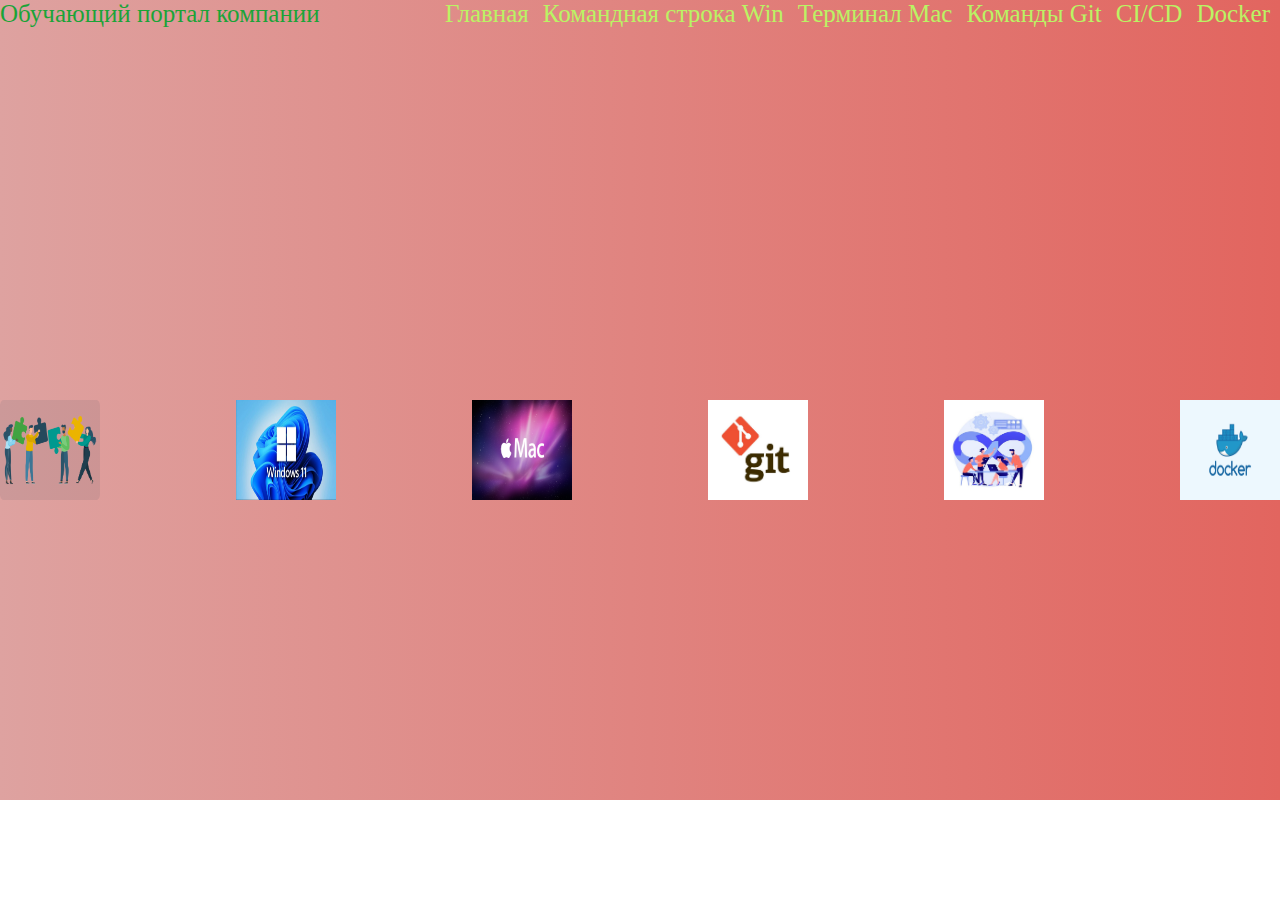
<file: html/index.html>
<!DOCTYPE html>
<html lang="ru">
<head>
    <meta charset="UTF-8">
    <title>Обучающий портал компании</title>
    <link rel="stylesheet" href="css/index.css">
</head>
<body>
  <div class="container">
    <a href="jpg/logo.jpg" class="logo">Обучающий портал компании</a>
    <nav>
      <ul>
          <li><a href="index.html">Главная</a></li>
          <li><a href="cmd.html">Командная строка Win</a></li>
          <li><a href="macOS.html">Терминал Mac</a></li>
          <li><a href="git.html">Команды Git</a></li>
          <li><a href="CICD.html">CI/CD</a></li>
          <li><a href="docker.html">Docker</a></li> 
      </ul>
    </nav>
  </div>
  <div class="container flex">
    <a href="index.html"><img src="jpg/logo.jpg" width="100" height="100" border="0"></a>
    <a href="cmd.html"><img src="jpg/win.jpg" width="100" height="100" border="0"></a>
    <a href="macOS.html"><img src="jpg/mac.jpg" width="100" height="100" border="0"></a>
    <a href="git.html"><img src="jpg/git.jpg" width="100" height="100" border="0"></a>
    <a href="CICD.html"><img src="jpg/CICD 2.jpg" width="100" height="100" border="0"></a>
    <a href="docker.html"><img src="jpg/docker.jpg" width="100" height="100" border="0"></a>
  </div>
</body>
</html>
</file>
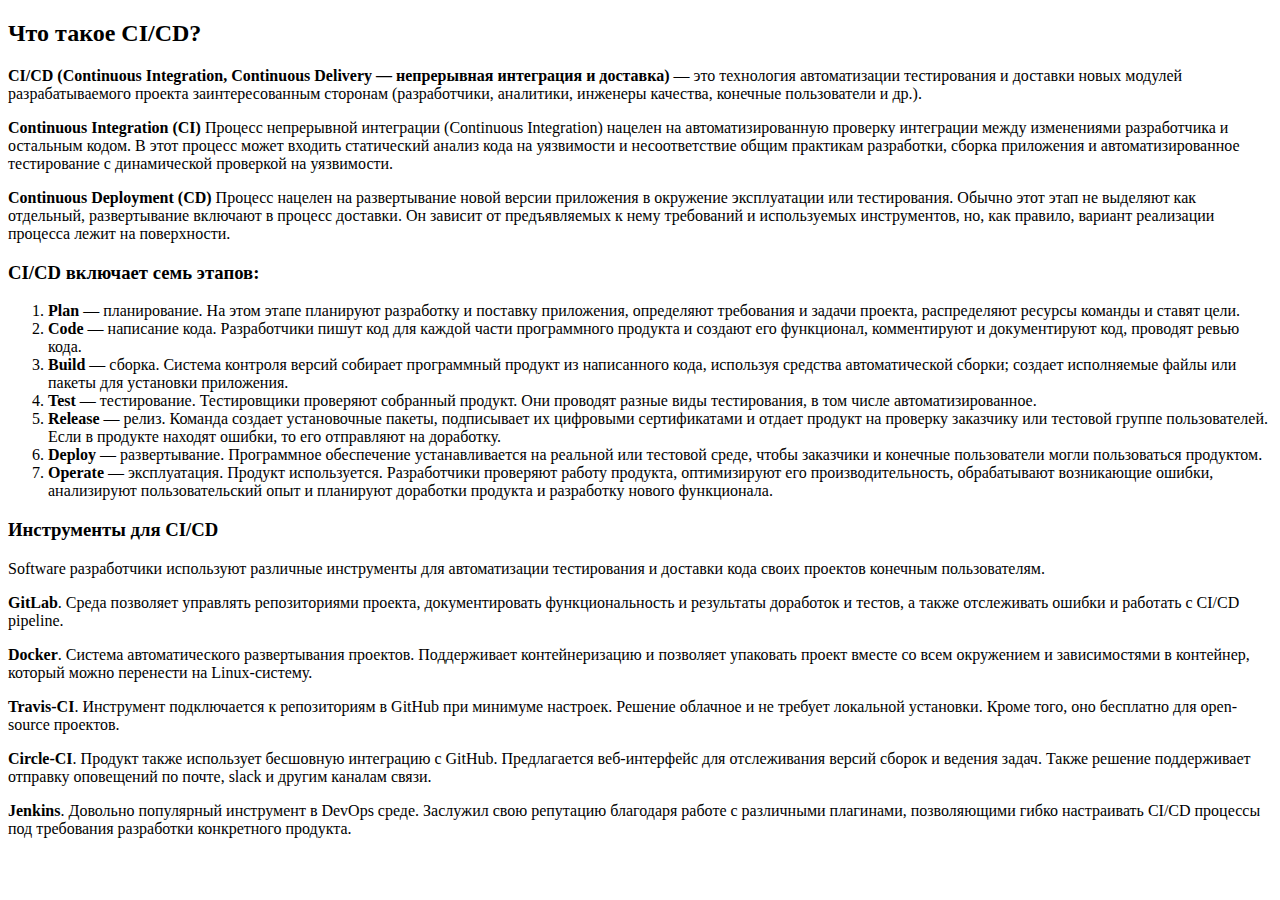
<file: html/CICD.html>
<!DOCTYPE html>
<html lang="en">
<head>
    <meta charset="UTF-8">
    <title>CI/CD</title>
</head>
<body>
    <h2 >Что такое CI/CD?</h2>
    <p><b>CI/CD (Continuous Integration, Continuous Delivery — непрерывная интеграция и доставка)</b> — это технология 
        автоматизации тестирования и доставки новых модулей разрабатываемого проекта заинтересованным сторонам
        (разработчики, аналитики, инженеры качества, конечные пользователи и др.).</p>
    <p><b>Continuous Integration (CI)</b>
        Процесс непрерывной интеграции (Continuous Integration) нацелен на автоматизированную проверку интеграции между изменениями разработчика и остальным кодом.
        
        В этот процесс может входить статический анализ кода на уязвимости и несоответствие общим практикам разработки, сборка приложения и автоматизированное тестирование с динамической проверкой на уязвимости.</p>
    <p><b>Continuous Deployment (CD)</b>
        Процесс нацелен на развертывание новой версии приложения в окружение эксплуатации или тестирования. Обычно этот этап не выделяют как отдельный, развертывание включают в процесс доставки. Он зависит от предъявляемых к нему требований и используемых инструментов, но, как правило, вариант реализации процесса лежит на поверхности.
        
        </p>
    <p><h3>CI/CD включает семь этапов:</h3>
    <ol>
       <li> <b>Plan</b> — планирование. На этом этапе планируют разработку и поставку приложения, определяют требования и задачи проекта, распределяют ресурсы команды и ставят цели.</li>
       <li> <b>Code</b> — написание кода. Разработчики пишут код для каждой части программного продукта и создают его функционал, комментируют и документируют код, проводят ревью кода.</li>
       <li> <b>Build</b> — сборка. Система контроля версий собирает программный продукт из написанного кода, используя средства автоматической сборки; создает исполняемые файлы или пакеты для установки приложения.</li>
       <li> <b>Test</b> — тестирование. Тестировщики проверяют собранный продукт. Они проводят разные виды тестирования, в том числе автоматизированное.</li>
       <li> <b>Release</b> — релиз. Команда создает установочные пакеты, подписывает их цифровыми сертификатами и отдает продукт на проверку заказчику или тестовой группе пользователей. Если в продукте находят ошибки, то его отправляют на доработку.</li>
       <li> <b>Deploy</b> — развертывание. Программное обеспечение устанавливается на реальной или тестовой среде, чтобы заказчики и конечные пользователи могли пользоваться продуктом.</li>
       <li> <b>Operate</b> — эксплуатация. Продукт используется. Разработчики проверяют работу продукта, оптимизируют его производительность, обрабатывают возникающие ошибки, анализируют пользовательский опыт и планируют доработки продукта и разработку нового функционала.</li></p>
    </ol>
    <p><h3>Инструменты для CI/CD</h3>
    <p>Software разработчики используют различные инструменты для автоматизации тестирования и доставки кода своих проектов конечным пользователям.</p>         
    <p><b>GitLab</b>. Среда позволяет управлять репозиториями проекта, документировать функциональность и результаты доработок и тестов, а также отслеживать ошибки и работать с CI/CD pipeline.</p>         
    <p> <b>Docker</b>. Система автоматического развертывания проектов. Поддерживает контейнеризацию и позволяет упаковать проект вместе со всем окружением и зависимостями в контейнер, который можно перенести на Linux-систему.</p>      
    <p><b>Travis-CI</b>. Инструмент подключается к репозиториям в GitHub при минимуме настроек. Решение облачное и не требует локальной установки. Кроме того, оно бесплатно для open-source проектов.</p>         
    <p><b>Circle-CI</b>. Продукт также использует бесшовную интеграцию с GitHub. Предлагается веб-интерфейс для отслеживания версий сборок и ведения задач. Также решение поддерживает отправку оповещений по почте, slack и другим каналам связи.</p>       
    <p><b>Jenkins</b>. Довольно популярный инструмент в DevOps среде. Заслужил свою репутацию благодаря работе с различными плагинами, позволяющими гибко настраивать CI/CD процессы под требования разработки конкретного продукта.</p>
</div>
</body>
</html>
</file>
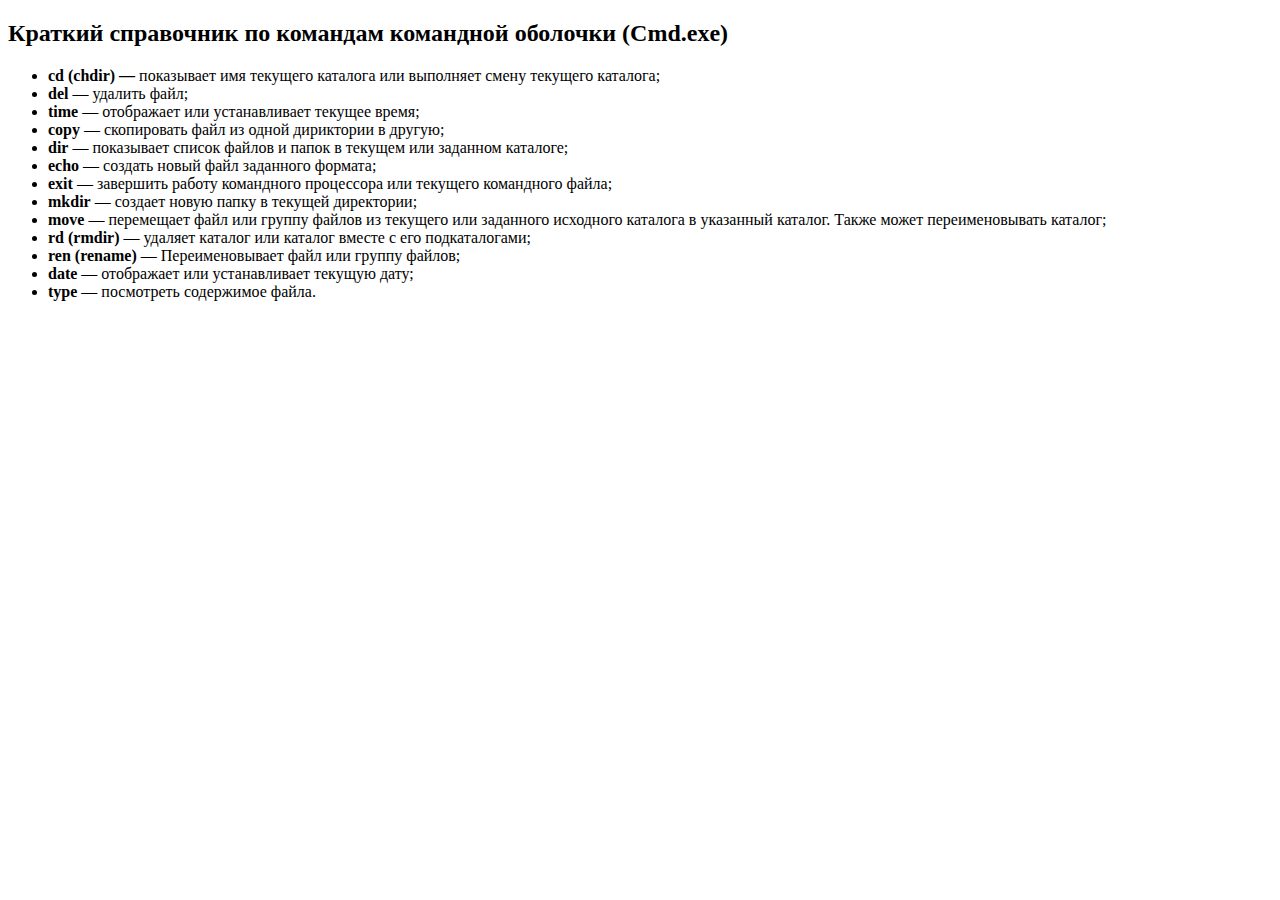
<file: html/cmd.html>
<!DOCTYPE html>
<html lang="en">
<head>
    <meta charset="UTF-8">
    <title>Командная строка Windows</title>
</head>
<body>
    <h2 >Краткий справочник по командам командной оболочки (Cmd.exe)</h2>
    <ul style="text-align: justify;">
        <li><strong>cd (chdir) —</strong> показывает имя текущего каталога или выполняет смену текущего каталога;</li>
        <li><strong>del</strong> — удалить файл;</li>
        <li><strong>time</strong> — отображает или устанавливает текущее время;</li>
        <li><strong>copy</strong> — скопировать файл из одной дириктории в другую;</li>
        <li><strong>dir</strong> — показывает список файлов и папок в текущем или заданном каталоге;</li>
        <li><strong>echo</strong> — создать новый файл заданного формата;</li>
        <li><strong>exit</strong> — завершить работу командного процессора или текущего командного файла;</li>
        <li><strong>mkdir</strong> — создает новую папку в текущей директории;</li>
        <li><strong>move</strong> — перемещает файл или группу файлов из текущего или заданного исходного каталога в
            указанный каталог. Также может переименовывать каталог;</li>
        <li><strong>rd (rmdir)</strong> — удаляет каталог или каталог вместе с его подкаталогами;</li>
        <li><strong>ren (rename)</strong> — Переименовывает файл или группу файлов;</li>
        <li><strong>date</strong> — отображает или устанавливает текущую дату;</li>
        <li><strong>type</strong> — посмотреть содержимое файла. </li>
    </ul>

</div>
</body>
</html>
</file>
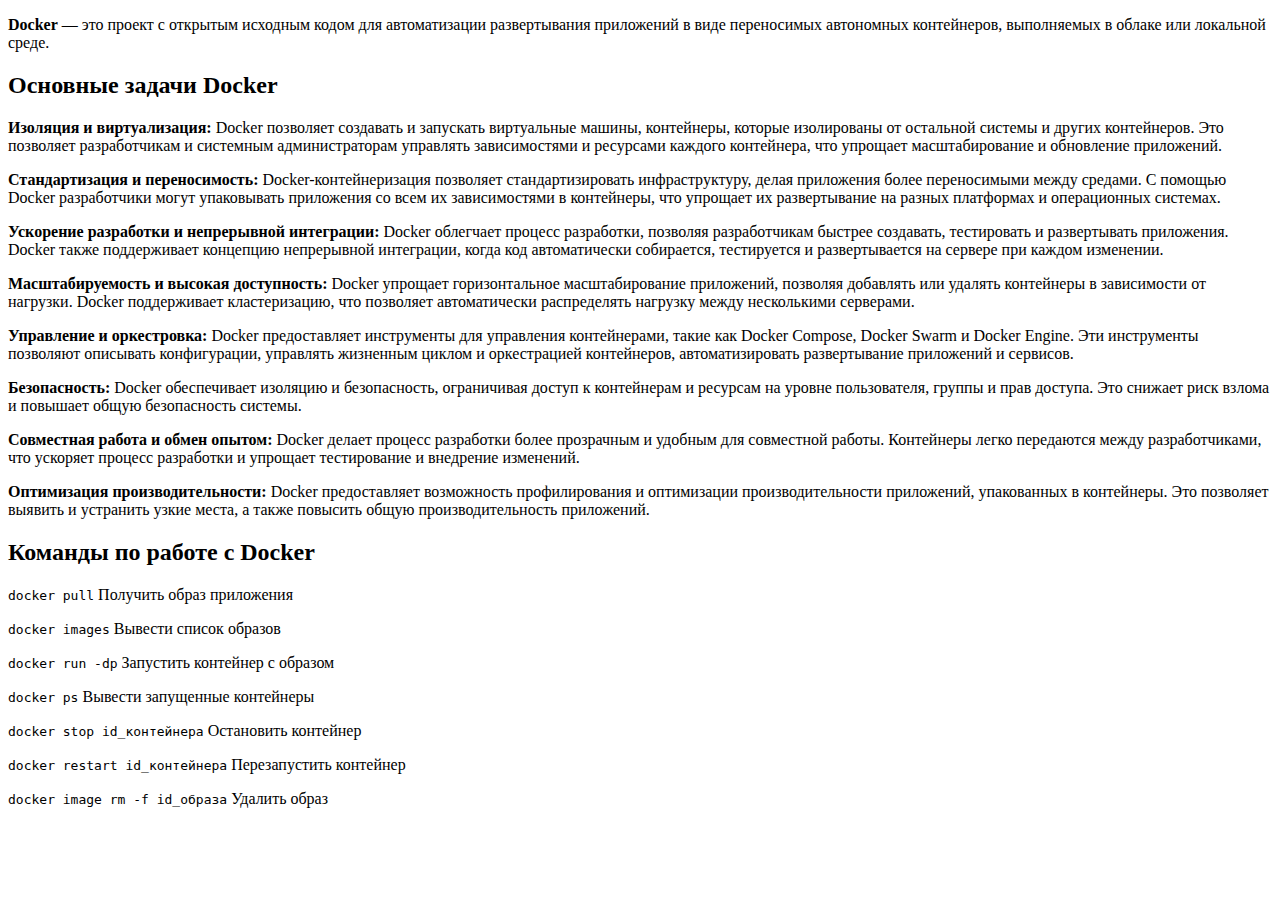
<file: html/docker.html>
<!DOCTYPE html>
<html lang="en">
<head>
    <meta charset="UTF-8">
    <title>Docker</title>
</head>
<body>
    <p><b>Docker</b> — это проект с открытым исходным кодом для автоматизации развертывания приложений в виде переносимых автономных контейнеров, выполняемых в облаке или локальной среде.</p>
    <h2>Основные задачи Docker</h2>
    <p><b>Изоляция и виртуализация:</b> Docker позволяет создавать 
    и запускать виртуальные машины, контейнеры, которые изолированы
    от остальной системы и других контейнеров. Это позволяет 
    разработчикам и системным администраторам управлять зависимостями
    и ресурсами каждого контейнера, что упрощает масштабирование и
    обновление приложений.</p>
    <p><b>Стандартизация и переносимость:</b> Docker-контейнеризация
    позволяет стандартизировать инфраструктуру, делая приложения более
    переносимыми между средами. С помощью Docker разработчики могут
    упаковывать приложения со всем их зависимостями в контейнеры,
    что упрощает их развертывание на разных платформах и операционных 
    системах.</p>
    <p><b>Ускорение разработки и непрерывной интеграции:</b> Docker 
    облегчает процесс разработки, позволяя разработчикам быстрее
    создавать, тестировать и развертывать приложения. Docker также
    поддерживает концепцию непрерывной интеграции, когда код 
    автоматически собирается, тестируется и развертывается на сервере
    при каждом изменении.</p>
    <p><b>Масштабируемость и высокая доступность:</b> Docker упрощает 
    горизонтальное масштабирование приложений, позволяя добавлять или
    удалять контейнеры в зависимости от нагрузки. Docker поддерживает
    кластеризацию, что позволяет автоматически распределять нагрузку
    между несколькими серверами.</p>
    <p><b>Управление и оркестровка:</b> Docker предоставляет инструменты 
    для управления контейнерами, такие как Docker Compose, Docker Swarm
    и Docker Engine. Эти инструменты позволяют описывать конфигурации,
    управлять жизненным циклом и оркестрацией контейнеров, 
    автоматизировать развертывание приложений и сервисов.</p> 
    <p><b>Безопасность:</b> Docker обеспечивает изоляцию и безопасность,
    ограничивая доступ к контейнерам и ресурсам на уровне пользователя,
    группы и прав доступа. Это снижает риск взлома и повышает общую 
    безопасность системы.</p>
    <p><b>Совместная работа и обмен опытом:</b> Docker делает процесс 
    разработки более прозрачным и удобным для совместной работы. 
    Контейнеры легко передаются между разработчиками, что ускоряет 
    процесс разработки и упрощает тестирование и внедрение изменений.</p>
    <p><b>Оптимизация производительности:</b> Docker предоставляет возможность
    профилирования и оптимизации производительности приложений, 
    упакованных в контейнеры. Это позволяет выявить и устранить узкие
    места, а также повысить общую производительность приложений.</p>
    <h2>Команды по работе с Docker</h2>
    <p><code>docker pull</code> Получить образ приложения</p>
    <p><code>docker images</code> Вывести список образов</p>
    <p><code>docker run -dp</code> Запустить контейнер с образом</p>
    <p><code>docker ps</code> Вывести запущенные контейнеры</p>
    <p><code>docker stop id_контейнера</code> Остановить контейнер</p>
    <p><code>docker restart id_контейнера</code> Перезапустить контейнер</p>
    <p><code>docker image rm -f id_образа</code> Удалить образ</p> 
</div>
</body>
</html>
</file>
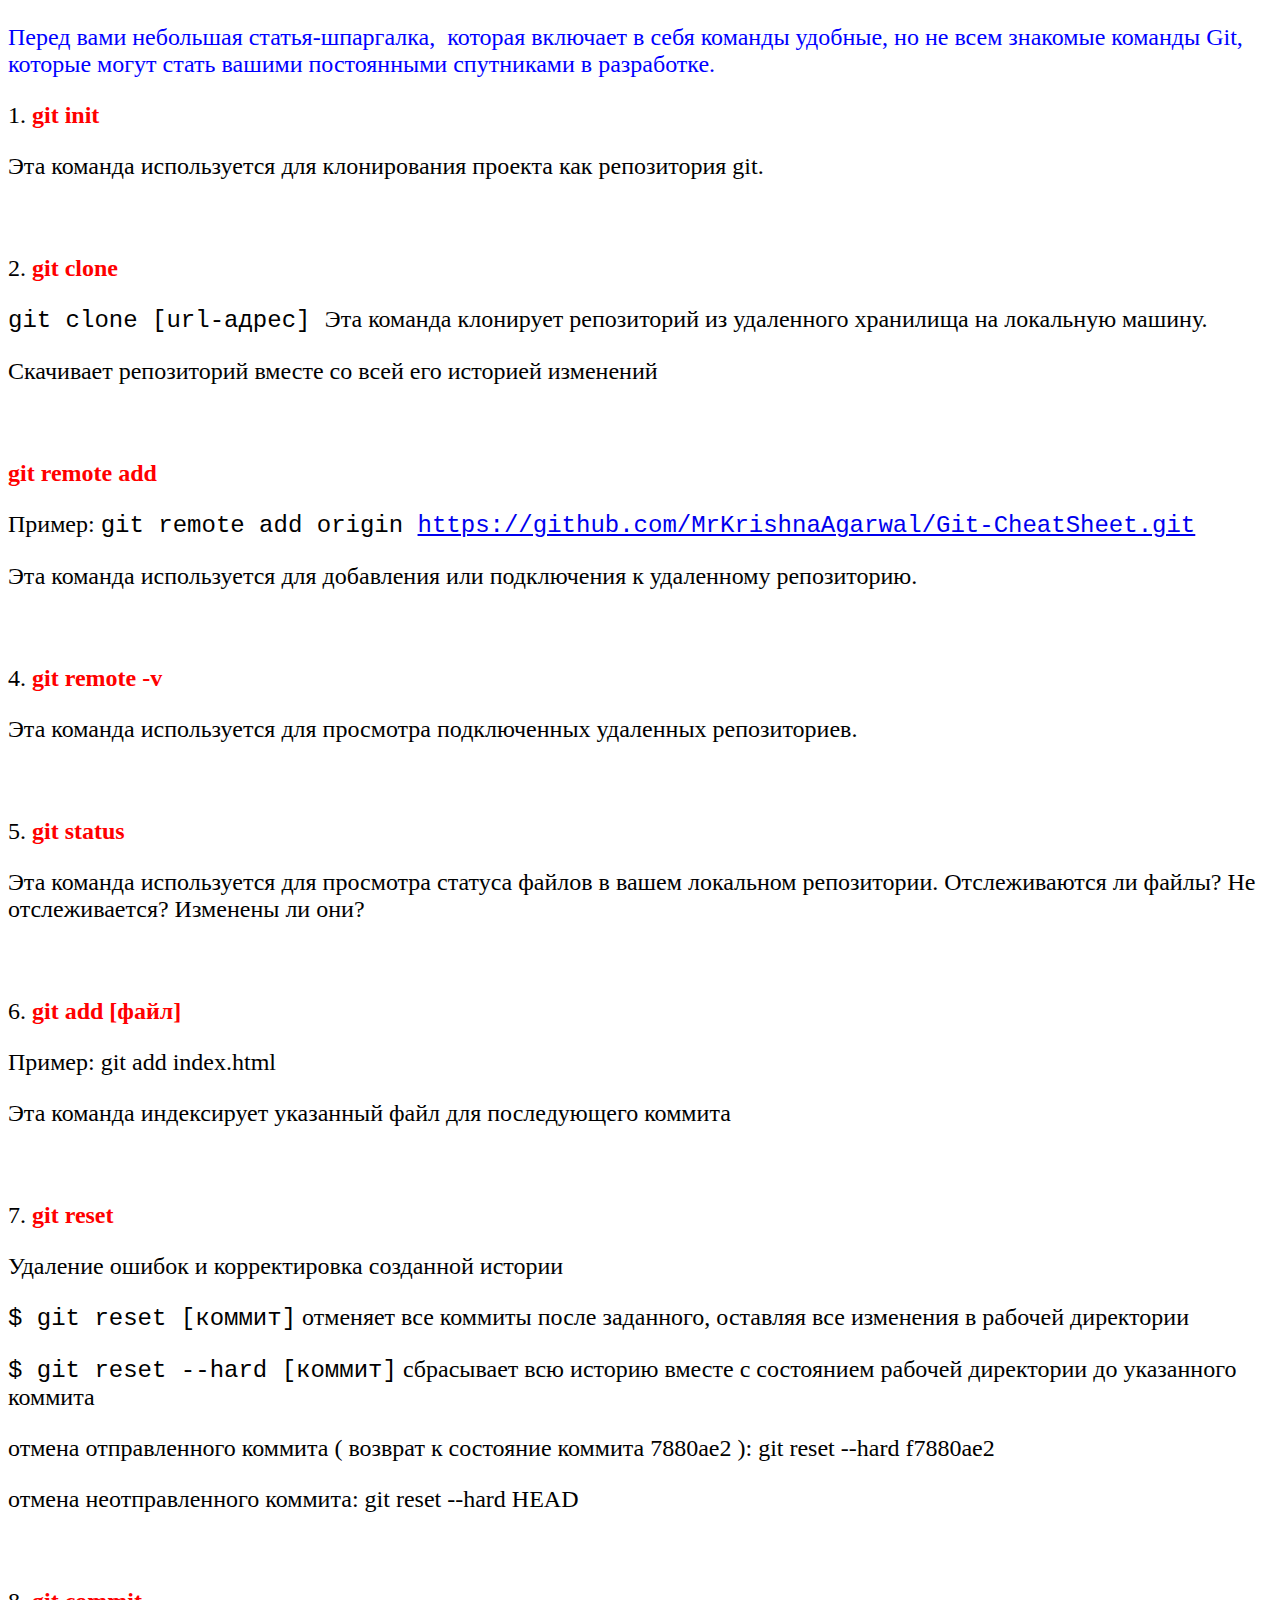
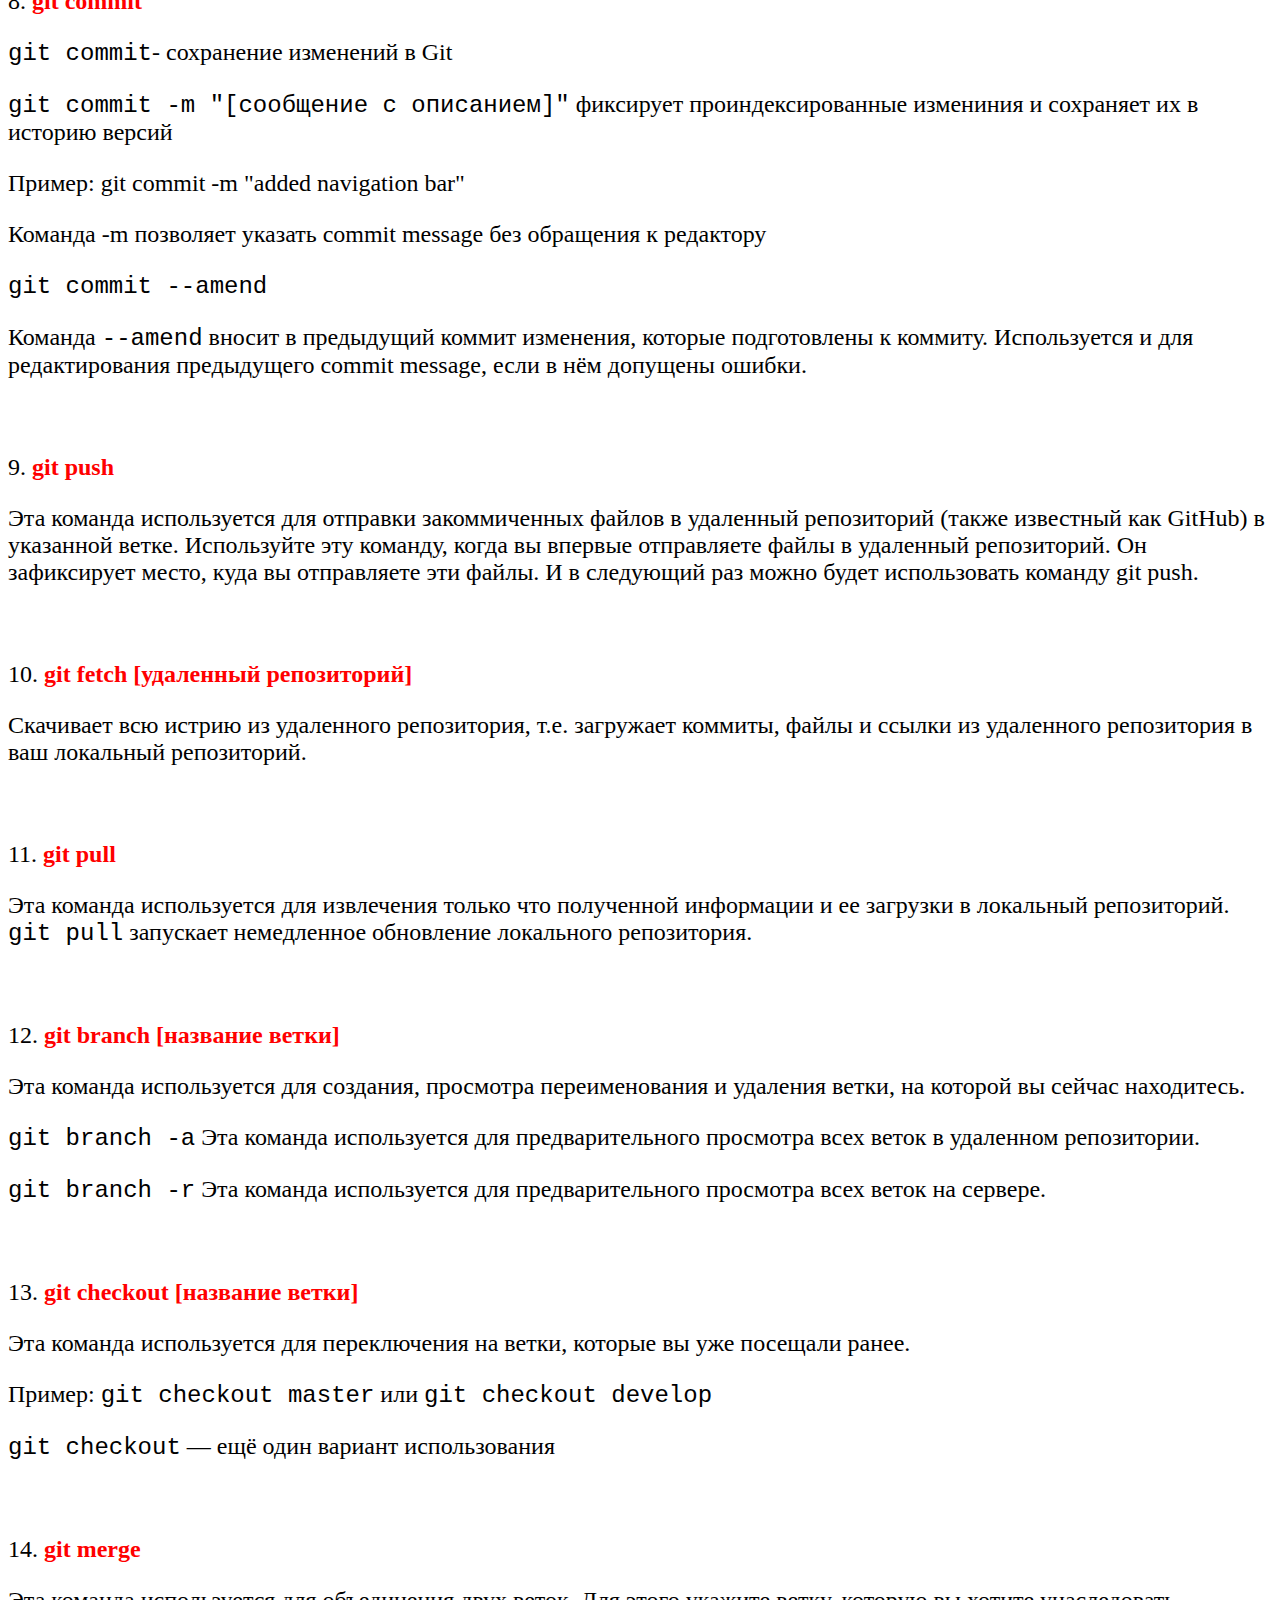
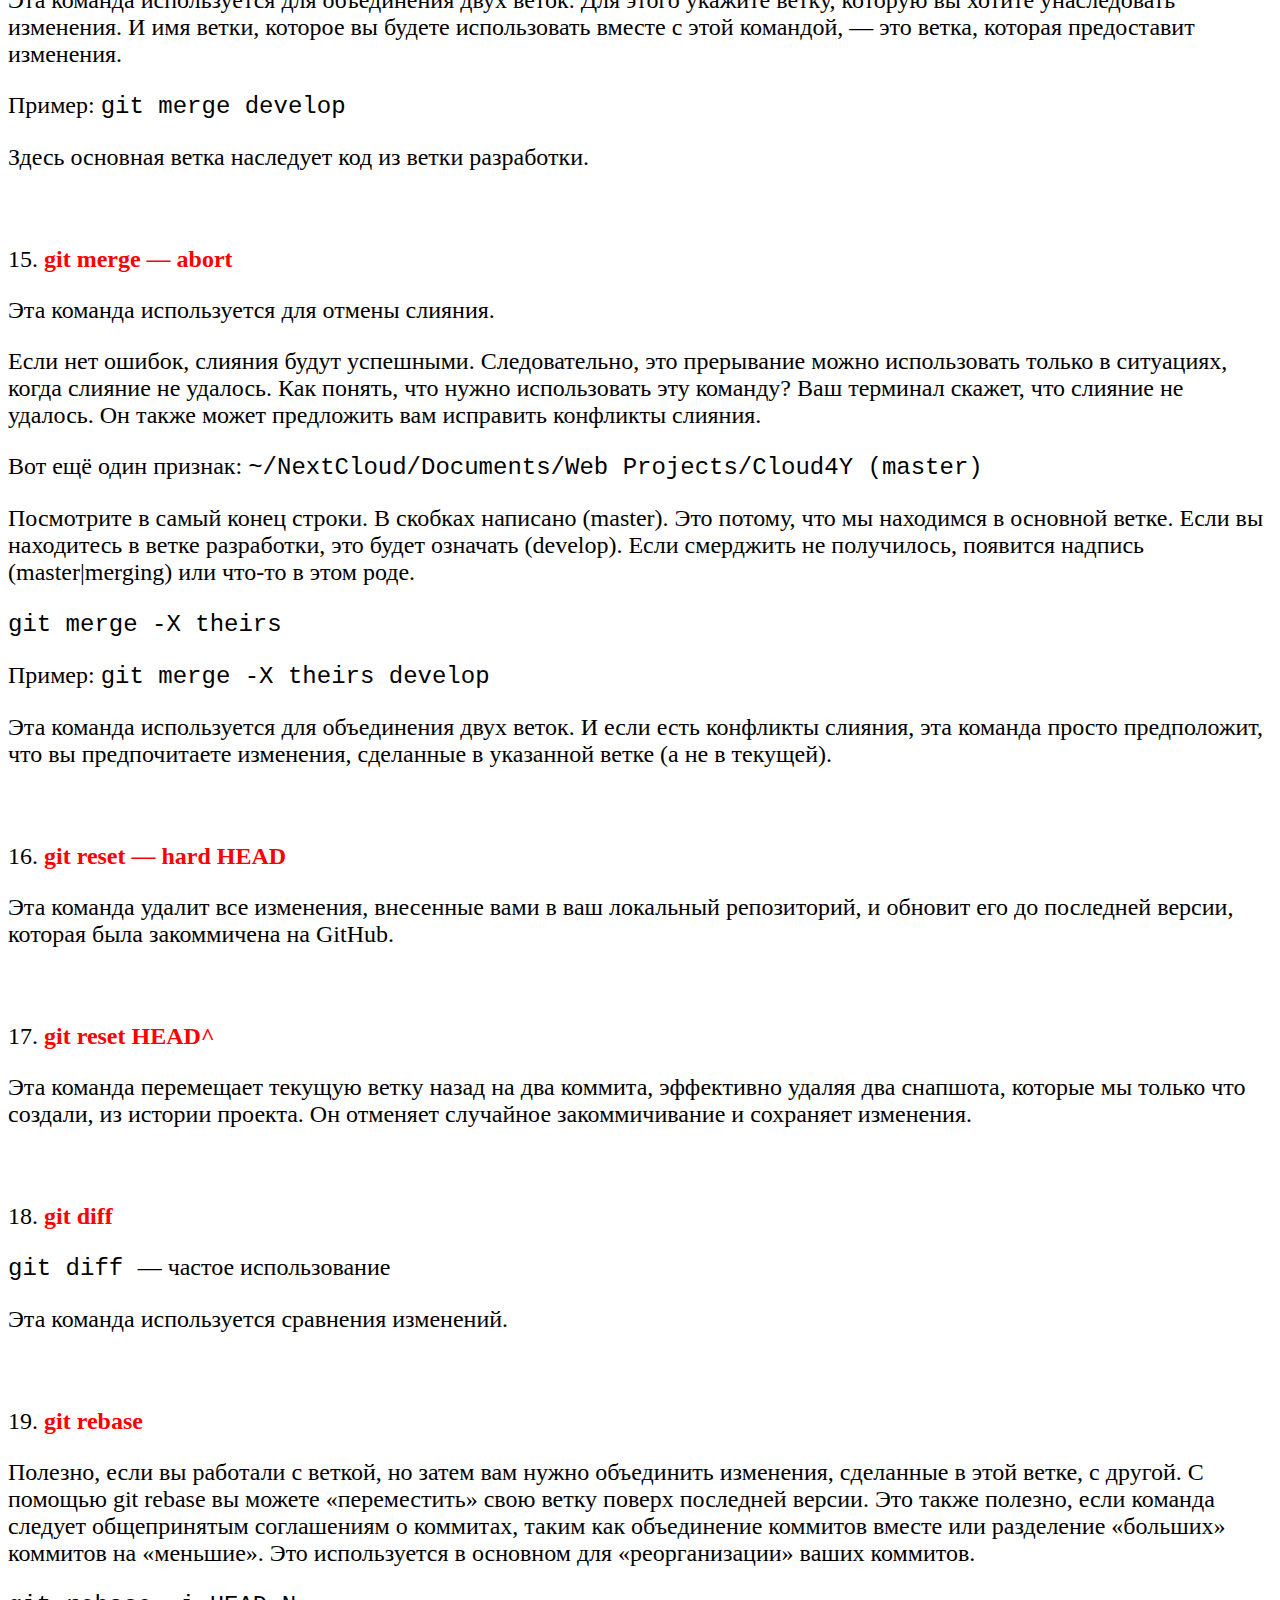
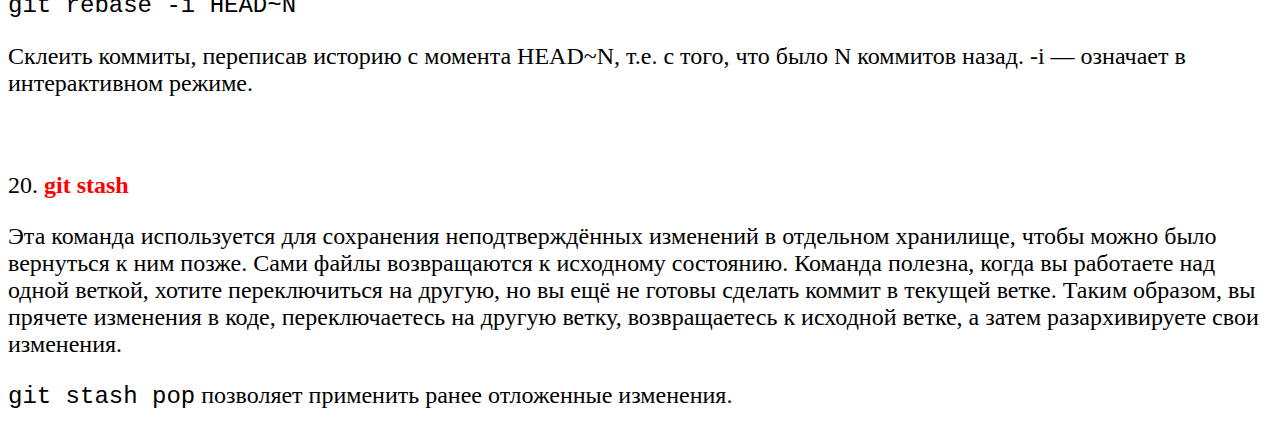
<file: html/git.html>
<!DOCTYPE html>
<html lang="en">
<head>
    <meta charset="UTF-8">
    <title>Основы Git</title>
    <link rel="stylesheet" href="css/git.css">
</head>
<body>
    <p class="blue">Перед вами небольшая статья-шпаргалка,&nbsp; которая включает в себя команды удобные, но не всем знакомые
       команды Git, которые могут стать вашими постоянными спутниками в разработке.
    </p>
    <p>1. <b class="red">git init</b></p>
    <p>Эта команда используется для клонирования проекта как репозитория git.</p>
    <br>
    <p>2. <b class="red">git clone</b></p>
    <p><code> git clone [url-адрес] </code> Эта команда клонирует репозиторий из удаленного хранилища на локальную машину.</p>
    <p>Скачивает репозиторий вместе со всей его историей изменений</p>
    <br>
    <p><b class="red">git remote add</b></p>
    <p>Пример: <code>git remote add origin <a href="https://github.com/MrKrishnaAgarwal/Git-CheatSheet.git?roistat_visit=2927050">https://github.com/MrKrishnaAgarwal/Git-CheatSheet.git</a></code></p>
    <p>Эта команда используется для добавления или подключения к удаленному репозиторию.</p>
    <br>
    <p>4. <b class="red">git remote -v</b></p>
    <p>Эта команда используется для просмотра подключенных удаленных репозиториев.</p>
    <br>
    <p>5. <b class="red">git status</b></p>
    <p>Эта команда используется для просмотра статуса файлов в вашем локальном репозитории. Отслеживаются ли файлы? Не
        отслеживается? Изменены ли они?</p>
    <br>
    <p>6. <b class="red">git add [файл]</b></p>
    <p> Пример: git add index.html</p>
    <p>Эта команда индексирует указанный файл для последующего коммита</p>
    <br>
    <p>7.<b class="red"> git reset</b></p>
    <p>Удаление ошибок и корректировка созданной истории</p>
    <p><code>$ git reset [коммит]</code> отменяет все коммиты после заданного, оставляя все изменения в рабочей директории</p>
    <p><code>$ git reset --hard [коммит]</code> сбрасывает всю историю вместе с состоянием рабочей директории до указанного коммита</p>
    <p>отмена отправленного коммита ( возврат к состояние коммита 7880ae2 ): git reset --hard f7880ae2 </p>
    <p>отмена неотправленного коммита: git reset --hard HEAD</p>
    <br>
    <p>8. <b class="red">git commit</b></p>
    <p><code>git commit</code>- сохранение изменений в Git</p>
    <p><code>git commit -m "[сообщение с описанием]"</code> фиксирует проиндексированные измениния и сохраняет их в историю версий</p>
    <p>Пример: git commit -m "added navigation bar"</p>
    <p>Команда -m позволяет указать commit message без обращения к редактору</p>
    <p> <code> git commit --amend</code></p>
    <p>Команда <code>--amend</code> вносит в предыдущий коммит изменения, которые подготовлены к коммиту. Используется и для редактирования предыдущего commit message, если в нём допущены ошибки.</p>
    <br>
    <p>9. <b class="red">git push</b></p>
    <p>Эта команда используется для отправки закоммиченных файлов в удаленный репозиторий (также известный как GitHub) в указанной ветке. Используйте эту команду, когда вы впервые отправляете файлы в удаленный репозиторий. Он
       зафиксирует место, куда вы отправляете эти файлы. И в следующий раз можно будет использовать команду git push.</p>
    <br>
    <p>10. <b class="red">git fetch [удаленный репозиторий]</b></p>
    <p>Скачивает всю истрию из удаленного репозитория, т.е. загружает коммиты, файлы и ссылки из удаленного репозитория в ваш локальный репозиторий.</p>
    <br>
    <p> 11. <b class="red">git pull</b></p>
    <p>Эта команда используется для извлечения только что полученной информации и ее загрузки в локальный репозиторий. 
        <code>git pull</code> запускает немедленное обновление локального репозитория.</p>
    <br>
    <p>12. <b class="red">git branch [название ветки]</b></p>
    <p>Эта команда используется для создания, просмотра переименования и удаления ветки, на которой вы
        сейчас находитесь.</p>
    <p><code>git branch -a</code> Эта команда используется для предварительного просмотра всех веток в удаленном репозитории.</p>       
    <p><code> git branch -r</code> Эта команда используется для предварительного просмотра всех веток на сервере.</p>
    <br>
    <p>13. <b class="red">git checkout [название ветки]</b></p>
    <p>Эта команда используется для переключения на ветки, которые вы уже посещали ранее.</p>
    <p>Пример: <code>git checkout master</code> или <code>git checkout develop</code></p>
    <p><code> git checkout</code> — ещё один вариант использования</p>
    <br>
    <p>14. <b class="red">git merge</b></p>
    <p>Эта команда используется для объединения двух веток. Для этого укажите ветку, которую вы хотите унаследовать
        изменения. И имя ветки, которое вы будете использовать вместе с этой командой, — это ветка, которая предоставит
        изменения.</p>
    <p>Пример: <code>git merge develop</code></p>
    <p>Здесь основная ветка наследует код из ветки разработки.</p>
    <br>
    <p>15. <b class="red">git merge — abort</b></p>
    <p>Эта команда используется для отмены слияния.</p>
    <p>Если нет ошибок, слияния будут успешными. Следовательно, это прерывание можно использовать только в ситуациях,
       когда слияние не удалось. Как понять, что нужно использовать эту команду? Ваш терминал скажет, что слияние не
       удалось. Он также может предложить вам исправить конфликты слияния.</p>
    <p>Вот ещё один признак: <code>~/NextCloud/Documents/Web Projects/Cloud4Y (master)</code></p>
    <p>
        Посмотрите в самый конец строки. В скобках написано (master). Это потому, что мы находимся в основной ветке.
        Если вы находитесь в ветке разработки, это будет означать (develop). Если смерджить не получилось, появится
        надпись (master|merging) или что-то в этом роде.&nbsp;
    </p>
    <p>
        <code>git merge -X theirs</code>
    </p>
    <p>
        Пример: <code>git merge -X theirs develop</code>
    </p>
    <p>
        Эта команда используется для объединения двух веток. И если есть конфликты слияния, эта команда просто
        предположит, что вы предпочитаете изменения, сделанные в указанной ветке (а не в текущей).
    </p>
    <br>
    <p>16. <b class="red">git reset — hard HEAD</b></p>
    <p>Эта команда удалит все изменения, внесенные вами в ваш локальный репозиторий, и обновит его до последней версии, которая была закоммичена на GitHub.</p>
    <br>
    <p>17. <b class="red">git reset HEAD^</b></p>
    <p>Эта команда перемещает текущую ветку назад на два коммита, эффективно удаляя два снапшота, которые мы только что создали, из истории проекта. Он отменяет случайное закоммичивание и сохраняет изменения.</p>
    <br>
    <p>18. <b class="red">git diff</b></p>
    <p><code> git diff </code> — частое использование</p>
    <p>Эта команда используется сравнения изменений.</p>
    <br>
    <p>19. <b class="red">git rebase</b></p>
    <p>Полезно, если вы работали с веткой, но затем вам нужно объединить изменения, сделанные в этой ветке, с другой.
       С помощью git rebase вы можете «переместить» свою ветку поверх последней версии. 
       Это также полезно, если команда следует общепринятым соглашениям о коммитах, таким как объединение коммитов 
       вместе или разделение «больших» коммитов на «меньшие». 
       Это используется в основном для «реорганизации» ваших коммитов.</p>
    <p><code>git rebase -i HEAD~N</code></p>
    <p>Склеить коммиты, переписав историю с момента&nbsp;HEAD~N, т.е. с того, что было N коммитов назад. -i — означает
       в интерактивном режиме.</p>
    <br>
    <p>20. <b class="red">git stash</b></p>
    <p>Эта команда используется для сохранения неподтверждённых изменений в отдельном хранилище, чтобы можно было
       вернуться к ним позже. Сами файлы возвращаются к исходному состоянию. Команда полезна, когда вы работаете
       над одной веткой, хотите переключиться на другую, но вы ещё не готовы сделать коммит в текущей ветке. Таким
       образом, вы прячете изменения в коде, переключаетесь на другую ветку, возвращаетесь к исходной ветке, а затем
       разархивируете свои изменения.</p>
    <p><code> git stash pop</code> позволяет применить ранее отложенные изменения.</p>
</body>
</html>
</file>
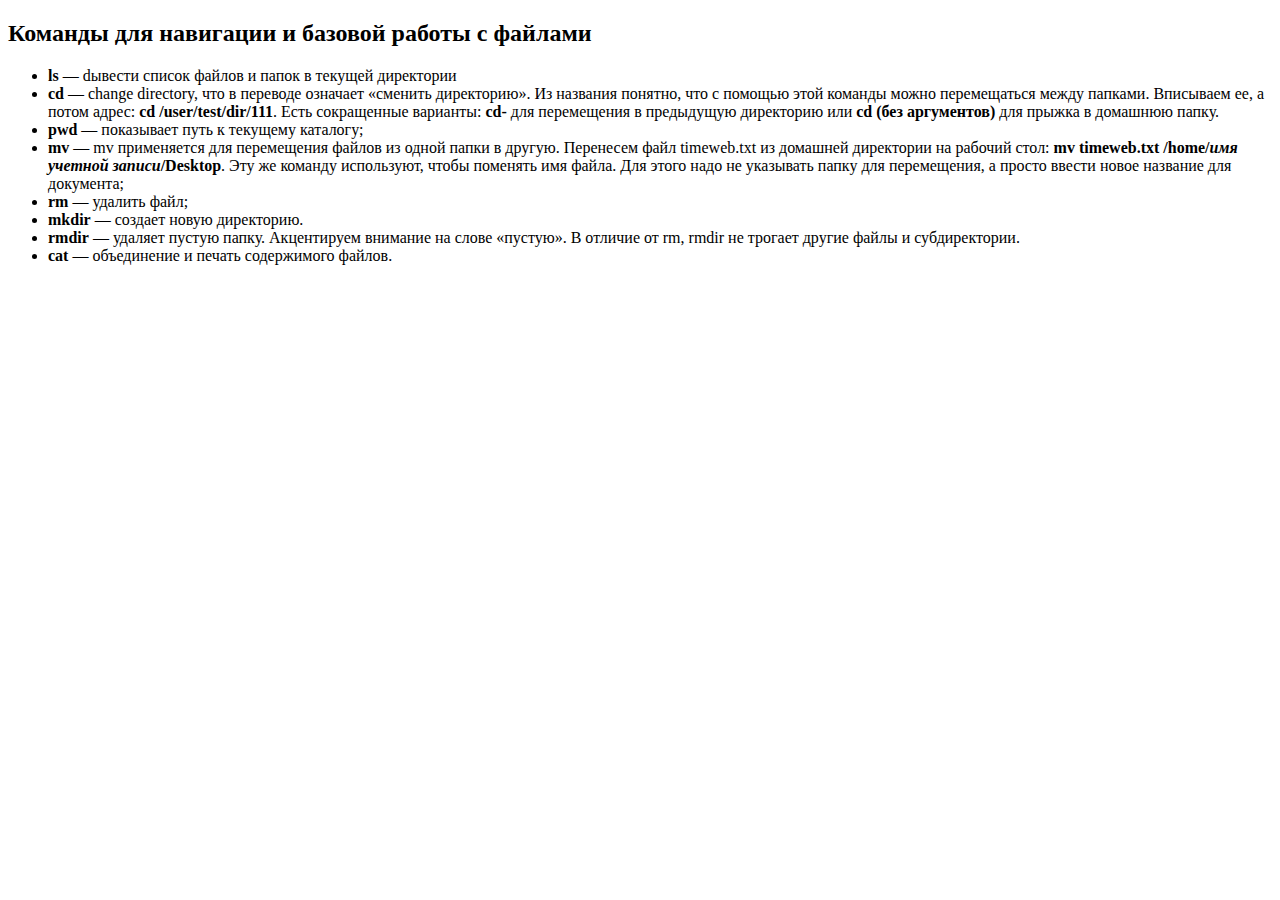
<file: html/macOS.html>
<!DOCTYPE html>
<html lang="en">
<head>
    <meta charset="UTF-8">
    <title>Терминал MacOS</title>
</head>
<body>
<h2>Команды для навигации и базовой работы с файлами</h2>
<ul>
    <li><strong>ls</strong> — dывести список файлов и папок в текущей директории</li>
    <li><strong>cd</strong> — change directory, что в переводе означает «сменить директорию». Из названия понятно, что с
        помощью этой команды можно перемещаться между папками. Вписываем ее, а потом адрес: <strong>cd
            /user/test/dir/111</strong>. Есть сокращенные варианты: <strong>cd-</strong> для перемещения в предыдущую
        директорию или <strong>cd (без аргументов)</strong> для прыжка в домашнюю папку.</li>
    <li><strong>pwd</strong> — показывает путь к текущему каталогу;</li>
    <li><strong>mv</strong> — mv применяется для перемещения файлов из одной папки в другую. Перенесем файл timeweb.txt
        из домашней директории на рабочий стол: <strong>mv timeweb.txt /home/<em>имя учетной
            записи</em>/Desktop</strong>. Эту же команду используют, чтобы поменять имя файла. Для этого надо не
        указывать папку для перемещения, а просто ввести новое название для документа;</li>
    <li><strong>rm</strong> — удалить файл;</li>
    <li><strong>mkdir</strong> — создает новую директорию. </li>
    <li><strong>rmdir</strong> — удаляет пустую папку. Акцентируем внимание на слове «пустую». В отличие от rm, rmdir не
        трогает другие файлы и субдиректории.</li>
    <li><strong>cat</strong> — объединение и печать содержимого файлов.</li>
</ul>
</body>
</html>
</file>
<file: html/css/index.css>
*{
padding: 0;
margin: 0;
}

.logo {
	 float: left;
	 font-size: 25px;
	 text-decoration: none;
}


 nav {
	 float: right;
	
}
 nav ul {
	 list-style: none; 
	
}
 nav li {
	 display: inline-block;
	 font-size: 25px;
	 margin-right: 10px;
	
}


a {
	 color: #baf364; 
	 text-decoration: none;
}
 
.container {
	width: 100%;
    height: 400px;
    background-image: linear-gradient(to right, #dea2a0, #e2655f);    
}
.logo:hover{
	color: rgb(26, 164, 56);
}
nav ul li a:hover{
	color: rgb(26, 164, 56);
}

.flex{
	display: flex;
    flex-direction: row;
    flex-wrap: nowrap;
    justify-content: space-between;
}
</file>
<file: html/css/git.css>
body {
    font-size: 24px;
}

.red {
    color: red;
}
.blue {
    color: blue;
}
</file>
